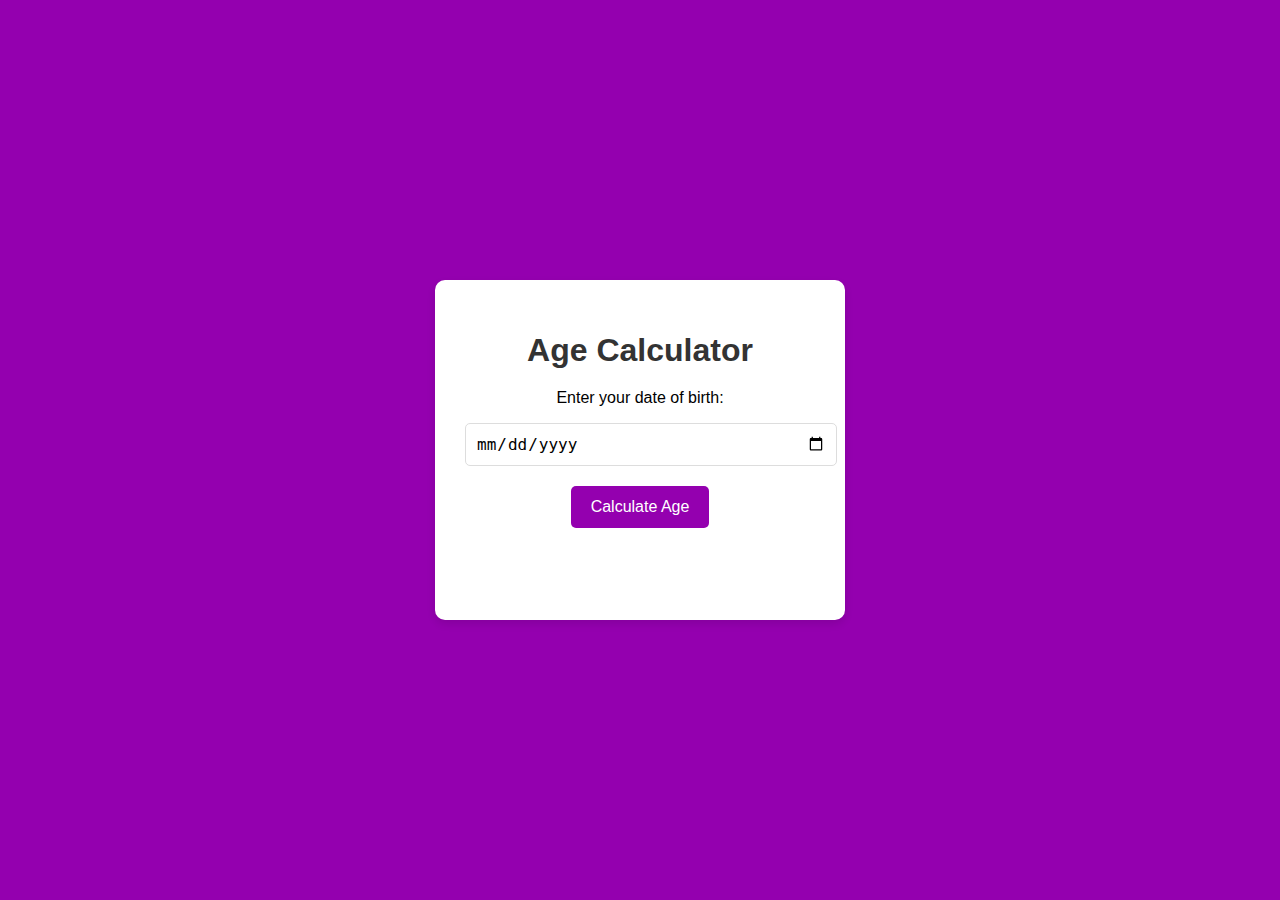
<file: index.html>
<!DOCTYPE html>
<html lang="en">
<head>
    <meta charset="UTF-8">
    <meta name="viewport" content="width=device-width, initial-scale=1.0">
    <title>Age Calculator</title>
    <style>
        body {
            font-family: Arial, sans-serif;
            display: flex;
            justify-content: center;
            align-items: center;
            height: 100vh;
            margin: 0;
            background-color: #9400af;
        }
        
        .calculator-container {
            background-color: rgb(255, 255, 255);
            padding: 30px;
            border-radius: 10px;
            box-shadow: 0 4px 8px rgba(0, 0, 0, 0.1);
            text-align: center;
            width: 350px;
        }
        
        h1 {
            color: #333;
            margin-bottom: 20px;
        }
        
        input[type="date"] {
            padding: 10px;
            width: 100%;
            margin-bottom: 20px;
            border: 1px solid #ddd;
            border-radius: 5px;
            font-size: 16px;
        }
        
        button {
            background-color:  #9400af;
            color: white;
            border: none;
            padding: 12px 20px;
            cursor: pointer;
            border-radius: 5px;
            font-size: 16px;
            transition: background-color 0.3s;
        }
        
        button:hover {
            background-color: rgb(255, 162, 0);
            color: aliceblue;
        }
        
        #result {
            margin-top: 20px;
            font-size: 18px;
            font-weight: bold;
            color: #333;
            min-height: 27px;
        }
        
        .age-display {
            font-size: 24px;
            color: #af4c9e;
            margin-top: 15px;
        }
    </style>
  
</head>
<body>

    <div class="calculator-container">
        <h1>Age Calculator</h1>
        <p>Enter your date of birth:</p>
        <input type="date" id="dob" max="">
        <button onclick="calculateAge()">Calculate Age</button>
        <div id="result"></div>
        <div id="age" class="age-display"></div>
    </div>

    <script>
      
        document.getElementById('dob').max = new Date().toISOString().split('T')[0];
        
        function calculateAge() {
            const dobInput = document.getElementById('dob').value;
            
            if (!dobInput) {
                document.getElementById('result').textContent = 'Please enter your date of birth';
                document.getElementById('age').textContent = '';
                return;
            }
            
            const dob = new Date(dobInput);
            const today = new Date();
            
          
            if (dob > today) {
                document.getElementById('result').textContent = 'Date of birth cannot be in the future';
                document.getElementById('age').textContent = '';
                return;
            }
            
            let age = today.getFullYear() - dob.getFullYear();
            const monthDiff = today.getMonth() - dob.getMonth();
            
         
            if (monthDiff < 0 || (monthDiff === 0 && today.getDate() < dob.getDate())) {
                age--;
            }
            
        
            let months = today.getMonth() - dob.getMonth();
            let days = today.getDate() - dob.getDate();
            
            if (days < 0) {
                months--;
               
                const lastMonth = new Date(today.getFullYear(), today.getMonth(), 0);
                days += lastMonth.getDate();
            }
            
            if (months < 0) {
                months += 12;
            }
            
            document.getElementById('result').textContent = `You are ${age} years, ${months} months, and ${days} days old`;
            document.getElementById('age').textContent = `${age} years`;
        }
    </script>
</body>
</html>
</file>
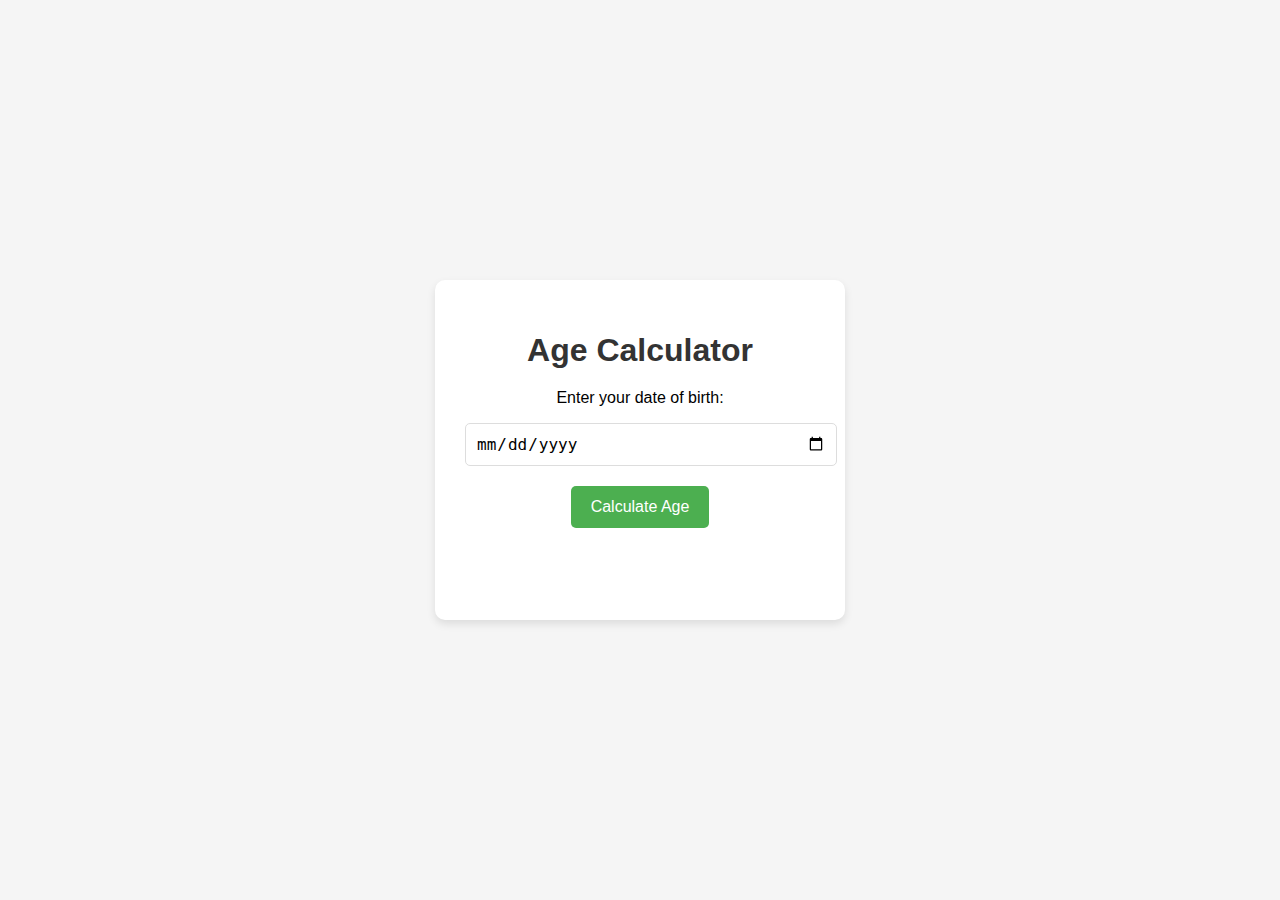
<file: age.html>
<!DOCTYPE html>
<html lang="en">
<head>
    <meta charset="UTF-8">
    <meta name="viewport" content="width=device-width, initial-scale=1.0">
    <title>Age Calculator</title>
    <style>
        body {
            font-family: Arial, sans-serif;
            display: flex;
            justify-content: center;
            align-items: center;
            height: 100vh;
            margin: 0;
            background-color: #f5f5f5;
        }
        
        .calculator-container {
            background-color: white;
            padding: 30px;
            border-radius: 10px;
            box-shadow: 0 4px 8px rgba(0, 0, 0, 0.1);
            text-align: center;
            width: 350px;
        }
        
        h1 {
            color: #333;
            margin-bottom: 20px;
        }
        
        input[type="date"] {
            padding: 10px;
            width: 100%;
            margin-bottom: 20px;
            border: 1px solid #ddd;
            border-radius: 5px;
            font-size: 16px;
        }
        
        button {
            background-color: #4CAF50;
            color: white;
            border: none;
            padding: 12px 20px;
            cursor: pointer;
            border-radius: 5px;
            font-size: 16px;
            transition: background-color 0.3s;
        }
        
        button:hover {
            background-color: #45a049;
        }
        
        #result {
            margin-top: 20px;
            font-size: 18px;
            font-weight: bold;
            color: #333;
            min-height: 27px;
        }
        
        .age-display {
            font-size: 24px;
            color: #4CAF50;
            margin-top: 15px;
        }
    </style>
</head>
<body>
    <div class="calculator-container">
        <h1>Age Calculator</h1>
        <p>Enter your date of birth:</p>
        <input type="date" id="dob" max="">
        <button onclick="calculateAge()">Calculate Age</button>
        <div id="result"></div>
        <div id="age" class="age-display"></div>
    </div>

    <script>
        // Set max date to today
        document.getElementById('dob').max = new Date().toISOString().split('T')[0];
        
        function calculateAge() {
            const dobInput = document.getElementById('dob').value;
            
            if (!dobInput) {
                document.getElementById('result').textContent = 'Please enter your date of birth';
                document.getElementById('age').textContent = '';
                return;
            }
            
            const dob = new Date(dobInput);
            const today = new Date();
            
            // Check if the date is in the future
            if (dob > today) {
                document.getElementById('result').textContent = 'Date of birth cannot be in the future';
                document.getElementById('age').textContent = '';
                return;
            }
            
            let age = today.getFullYear() - dob.getFullYear();
            const monthDiff = today.getMonth() - dob.getMonth();
            
            // If birthday hasn't occurred yet this year, subtract 1 from age
            if (monthDiff < 0 || (monthDiff === 0 && today.getDate() < dob.getDate())) {
                age--;
            }
            
            // Calculate months and days if you want more precise age
            let months = today.getMonth() - dob.getMonth();
            let days = today.getDate() - dob.getDate();
            
            if (days < 0) {
                months--;
                // Get the last day of the previous month
                const lastMonth = new Date(today.getFullYear(), today.getMonth(), 0);
                days += lastMonth.getDate();
            }
            
            if (months < 0) {
                months += 12;
            }
            
            document.getElementById('result').textContent = `You are ${age} years, ${months} months, and ${days} days old`;
            document.getElementById('age').textContent = `${age} years`;
        }
    </script>
</body>
</html>
</file>
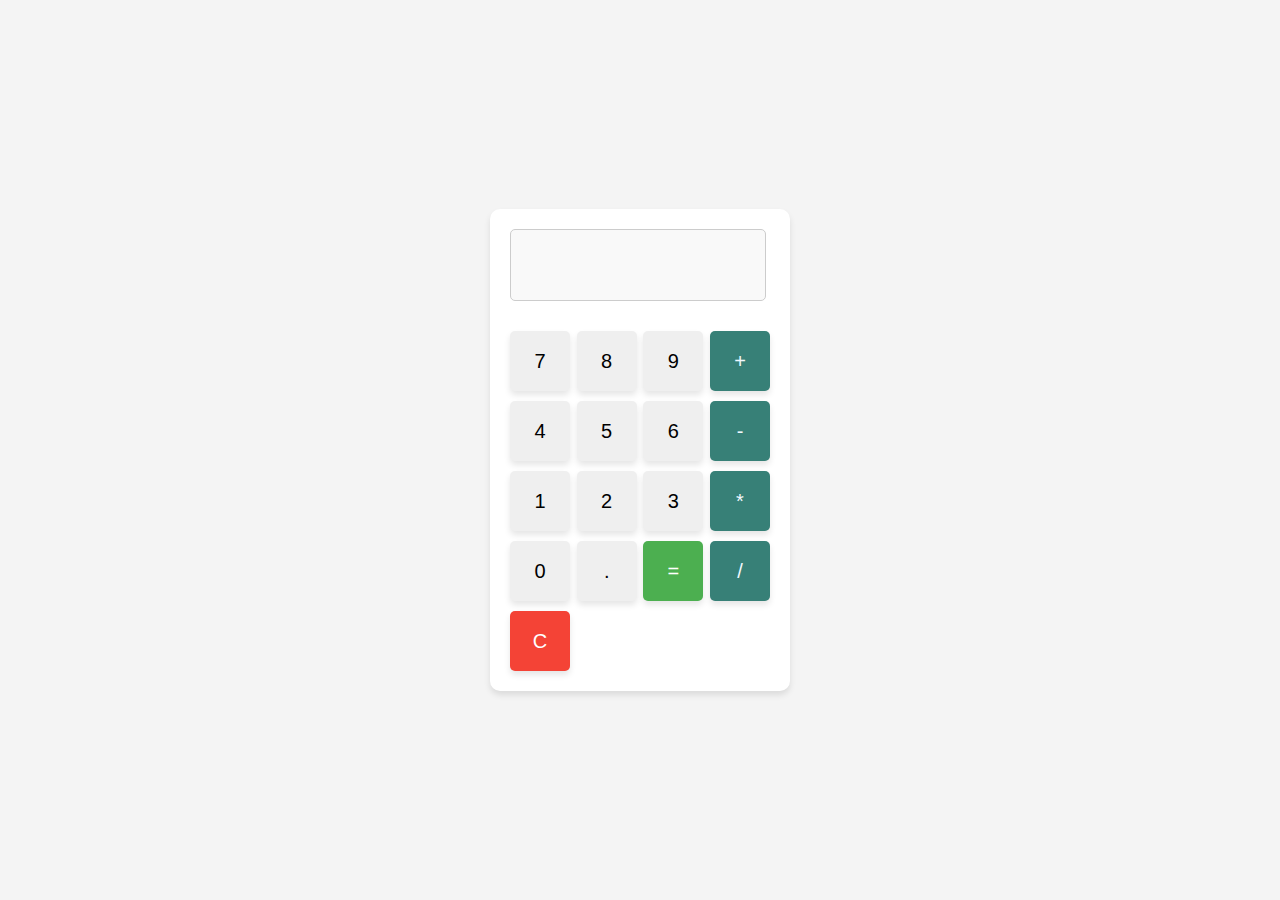
<file: calculator.html>
<!DOCTYPE html>
<html lang="en">
<head>
    <meta charset="UTF-8">
    <meta name="viewport" content="width=device-width, initial-scale=1.0">
    <title>Calculator</title>
    <link rel="stylesheet" href="style.css">
   
</head>
<body>
    <div class="calculator">
        <input type="text" id="display" class="display" disabled>

        <div class="button-row">
            <button class="button" onclick="appendToDisplay('7')">7</button>
            <button class="button" onclick="appendToDisplay('8')">8</button>
            <button class="button" onclick="appendToDisplay('9')">9</button>
            <button style="background-color: #378077; color: aliceblue;"  class="button" onclick="appendToDisplay('+')">+</button>
        </div>
        <div class="button-row">
            <button class="button" onclick="appendToDisplay('4')">4</button>
            <button class="button" onclick="appendToDisplay('5')">5</button>
            <button class="button" onclick="appendToDisplay('6')">6</button>
            <button style="background-color: #378077; color: aliceblue;"  class="button" onclick="appendToDisplay('-')">-</button>
        </div>
        <div class="button-row">
            <button class="button" onclick="appendToDisplay('1')">1</button>
            <button class="button" onclick="appendToDisplay('2')">2</button>
            <button class="button" onclick="appendToDisplay('3')">3</button>
            <button style="background-color: #378077; color: aliceblue;" class="button" onclick="appendToDisplay('*')">*</button>
        </div>
        <div class="button-row">
            <button class="button" onclick="appendToDisplay('0')">0</button>
            <button class="button" onclick="appendToDisplay('.')">.</button>
            <button class="button button-equal" onclick="calculateResult()">=</button>
            <button style="background-color: #378077; color: aliceblue;"  class="button" onclick="appendToDisplay('/')">/</button>
        </div>
        <div class="button-row">
            <button class="button button-clear" onclick="clearDisplay()">C</button>
        </div>
    </div>

    <script src="script.js"></script>
   
</body>
</html>
</file>
<file: style.css>
@import url('https://fonts.googleapis.com/css2?family=Courgette&family=Gabarito&family=Inclusive+Sans&family=Inter&family=Montserrat&family=Poppins&family=Raleway&family=Roboto&family=Space+Grotesk&family=Ubuntu&display=swap');
body {
  font-family: 'Poppins', sans-serif;
  display: flex;
  justify-content: center;
  align-items: center;
  height: 100vh;
  margin: 0;
  background-color: #f4f4f4;

  
}
.calculator {
  width: 260px;
  background-color: white;
  padding: 20px;
  border-radius: 10px;
  box-shadow: 0 4px 6px rgba(0, 0, 0, 0.1);
}
.display {
  width: 90%;
  height: 50px;
  text-align: right;
  font-size: 24px;
  margin-bottom: 20px;
  padding: 10px;
  border: 1px solid #ccc;
  border-radius: 5px;
  background-color: #f9f9f9;
}

.button-row {
  display: flex;
  justify-content: space-between;
}

.button {
  width: 60px;
  height: 60px;
  font-size: 20px;
  border: none;
  margin-top: 10px;

  border-radius: 5px;
  cursor: pointer;
  box-shadow: 0 4px 6px rgba(0, 0, 0, 0.1);
}

.button:hover {
  background-color: #ddd;
}
.button:active {
  background-color: #bbb;
}
.button-equal {
  background-color: #4CAF50;
  color: white;
}
.button-clear {
  background-color: #f44336;
  color: white;
}
</file>
